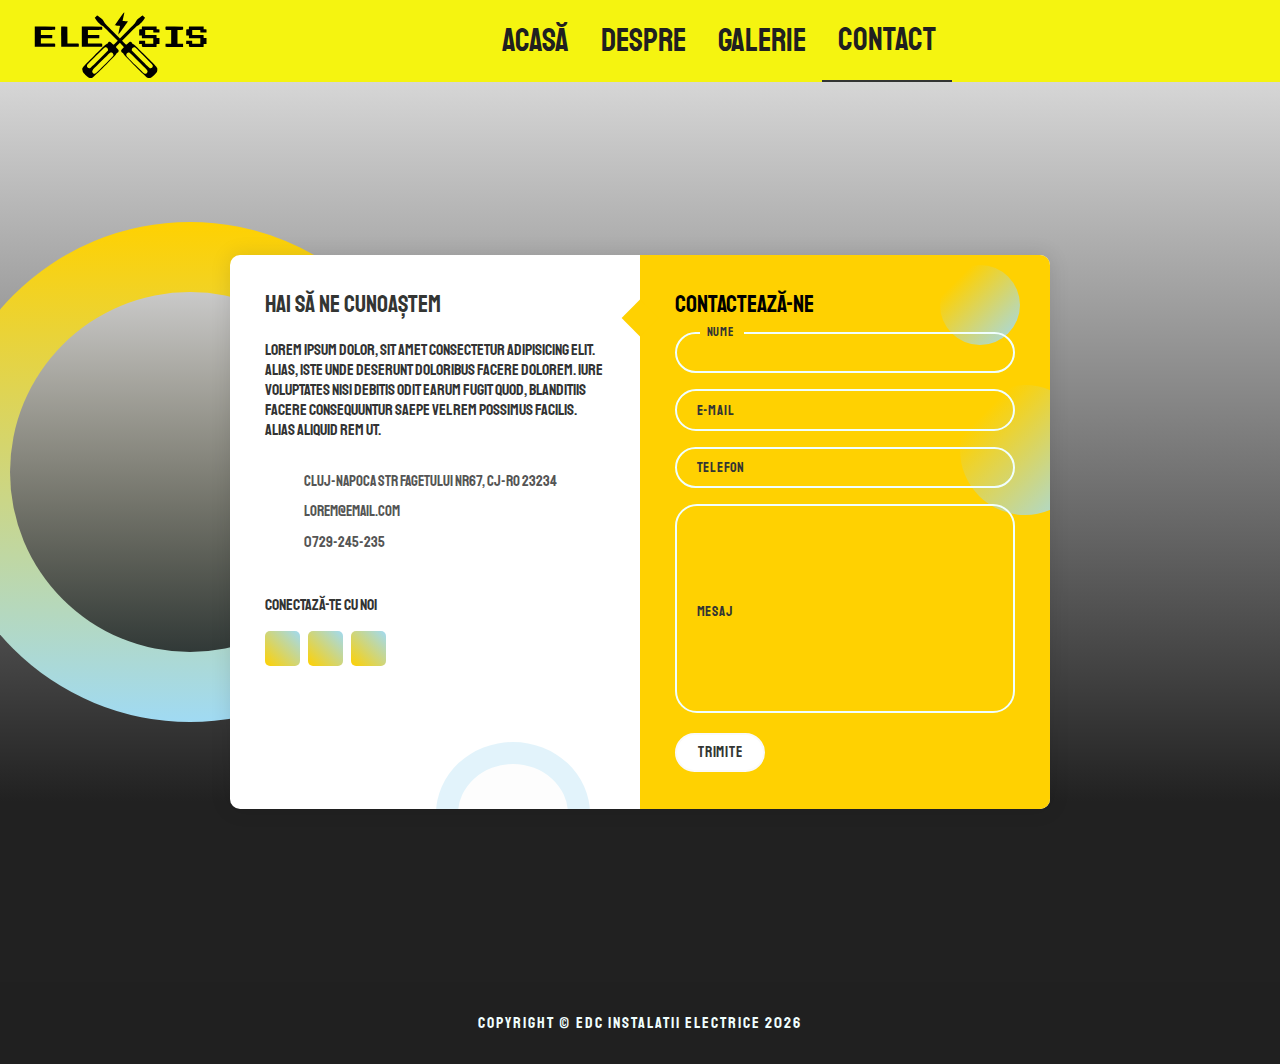
<file: contact.html>
<!DOCTYPE html>
<html lang="en">
  <head>
    <meta charset="UTF-8" />
    <meta http-equiv="X-UA-Compatible" content="IE=edge" />
    <meta name="viewport" content="width=device-width, initial-scale=1.0" />
    <title>EDC ELECTRIC</title>
    <!-- CSS -->
    <!--                         ↓ CSS VARS AND RESETS TRANSPILED SCSS -->
    <link rel="stylesheet" href="./css/base.min.css" />
    <!--                         ↓ CONTACT TRANSPILED SCSS -->
    <link rel="stylesheet" href="./css/contact.min.css" />
    <!--                         ↓ NAVBAR TRANSPILED SCSS -->
    <link rel="stylesheet" href="./css/navbar.min.css" />
    <!--                         ↓ FOOTER TRANSPILED SCSS -->
    <link rel="stylesheet" href="./css/footer.min.css" />
    <!-- FONT AWESOME CDN -->
    <link
      rel="stylesheet"
      href="https://use.fontawesome.com/releases/v5.15.3/css/all.css"
      integrity="sha384-SZXxX4whJ79/gErwcOYf+zWLeJdY/qpuqC4cAa9rOGUstPomtqpuNWT9wdPEn2fk"
      crossorigin="anonymous"
    />
    <!-- NAVBAR SCRIPT -->
    <script src="./scripts/navbar.js" type="module" defer></script>
    <!-- DATE SCRIPT -->
    <script src="./scripts/date.js" type="module" defer></script>
  </head>
  <body>
    <!-- NAVIGATION -->
    <header>
      <nav class="nav">
        <div class="nav__menu">
          <div class="nav__menu__logo">
            <a href="./index.html" class="nav__menu__logo--link">
              <img src="./src/EleXsis.svg" alt="EDC_LOGO" />
            </a>
          </div>
          <div class="nav__menu__toggle-collapse">
            <div class="nav__menu__toggle-collapse__container">
              <i
                class="
                  fas
                  fa-bars
                  nav__menu__toggle-collapse__container--toggle-icon
                "
              ></i>
            </div>
          </div>
          <ul class="nav__menu__items">
            <li class="nav__menu__items__list-item">
              <a href="./index.html" class="nav__menu__items__list-item--link"
                >acasă</a
              >
            </li>
            <li class="nav__menu__items__list-item">
              <a href="./despre.html" class="nav__menu__items__list-item--link"
                >despre</a
              >
            </li>
            <li class="nav__menu__items__list-item">
              <a href="./galerie.html" class="nav__menu__items__list-item--link"
                >galerie</a
              >
            </li>
            <li class="nav__menu__items__list-item current-page">
              <a href="./contact.html" class="nav__menu__items__list-item--link"
                >contact</a
              >
            </li>
          </ul>
          <div class="nav__menu__social">
            <a
              class="nav__menu__social--link"
              href="https://wa.me/40770839160"
              target="_blank"
            >
              <i class="fab fa-whatsapp-square"></i
            ></a>
            <a
              class="nav__menu__social--link"
              href="https://www.facebook.com/EDC-Electro-Design-Concept-107832304933785/?ref=py_c"
              target="_blank"
              ><i class="fab fa-facebook-square"></i
            ></a>
            <a
              class="nav__menu__social--link"
              href="https://www.instagram.com/electrodesignconcept/?hl=en"
              target="_blank"
            >
              <i class="fab fa-instagram-square"></i
            ></a>
          </div>
        </div>
      </nav>
    </header>
    <!-- END OF NAVIGATION -->
    <!-- MAIN SITE SECTION -->
    <main>
      <div class="container-contact">
        <span class="big-circle"></span>
        <div class="form">
          <div class="contact-info">
            <h3 class="form-title">Hai să ne cunoaștem</h3>
            <p class="text">
              Lorem ipsum dolor, sit amet consectetur adipisicing elit. Alias,
              iste unde deserunt doloribus facere dolorem. Iure voluptates nisi
              debitis odit earum fugit quod, blanditiis facere consequuntur
              saepe vel rem possimus facilis. Alias aliquid rem ut.
            </p>
            <div class="info">
              <div class="information">
                <i class="icon fas fa-compass"></i>
                <p>Cluj-Napoca Str Fagetului Nr67, CJ-RO 23234</p>
              </div>
              <div class="information">
                <i class="icon fas fa-at"></i>
                <p>lorem@email.com</p>
              </div>
              <div class="information">
                <i class="icon fas fa-phone"></i>
                <p>0729-245-235</p>
              </div>
            </div>
            <div class="social-media">
              <p>Conectază-te cu noi</p>
              <div class="social-icons">
                <a
                  href="https://www.facebook.com/EDC-Electro-Design-Concept-107832304933785/?ref=py_c"
                  target="_blank"
                >
                  <i class="fab fa-facebook-f"></i>
                </a>

                <a
                  href="https://www.instagram.com/electrodesignconcept/?hl=en"
                  target="_blank"
                >
                  <i class="fab fa-instagram"></i>
                </a>

                <a href="https://wa.me/40770839160" target="_blank">
                  <i class="fab fa-whatsapp"></i>
                </a>
              </div>
            </div>
          </div>
          <div class="contact-form">
            <span class="circle one"></span>
            <span class="circle two"></span>
            <form
              action="https://formsubmit.co/7eea973b12c0934057b48dfe275f68aa"
              method="POST"
            >
              <h3 class="form-title">Contactează-ne</h3>
              <div class="input-container focus">
                <input type="text" name="name" class="input" />
                <label for="">Nume</label>
                <span>Nume</span>
              </div>
              <div class="input-container">
                <input type="email" name="email" class="input" />
                <label for="">E-mail</label>
                <span>E-mail</span>
              </div>
              <div class="input-container">
                <input type="tel" name="phone" class="input" />
                <label for="">Telefon</label>
                <span>Telefon</span>
              </div>
              <div class="input-container">
                <textarea
                  name="message"
                  class="input"
                  cols="30"
                  rows="10"
                ></textarea>
                <label for="">Mesaj</label>
                <span>Mesaj</span>
              </div>
              <input type="submit" value="Trimite" class="form-btn" />
            </form>
          </div>
        </div>
      </div>
    </main>
    <!-- END OF MAIN SITE SECTION -->
    <!-- FOOTER -->
    <footer>
      <p>
        copyright &copy; EDC instalatii electrice
        <span id="date">2021</span>
      </p>
    </footer>
    <!-- END OF FOOTER -->
  </body>
</html>
</file>
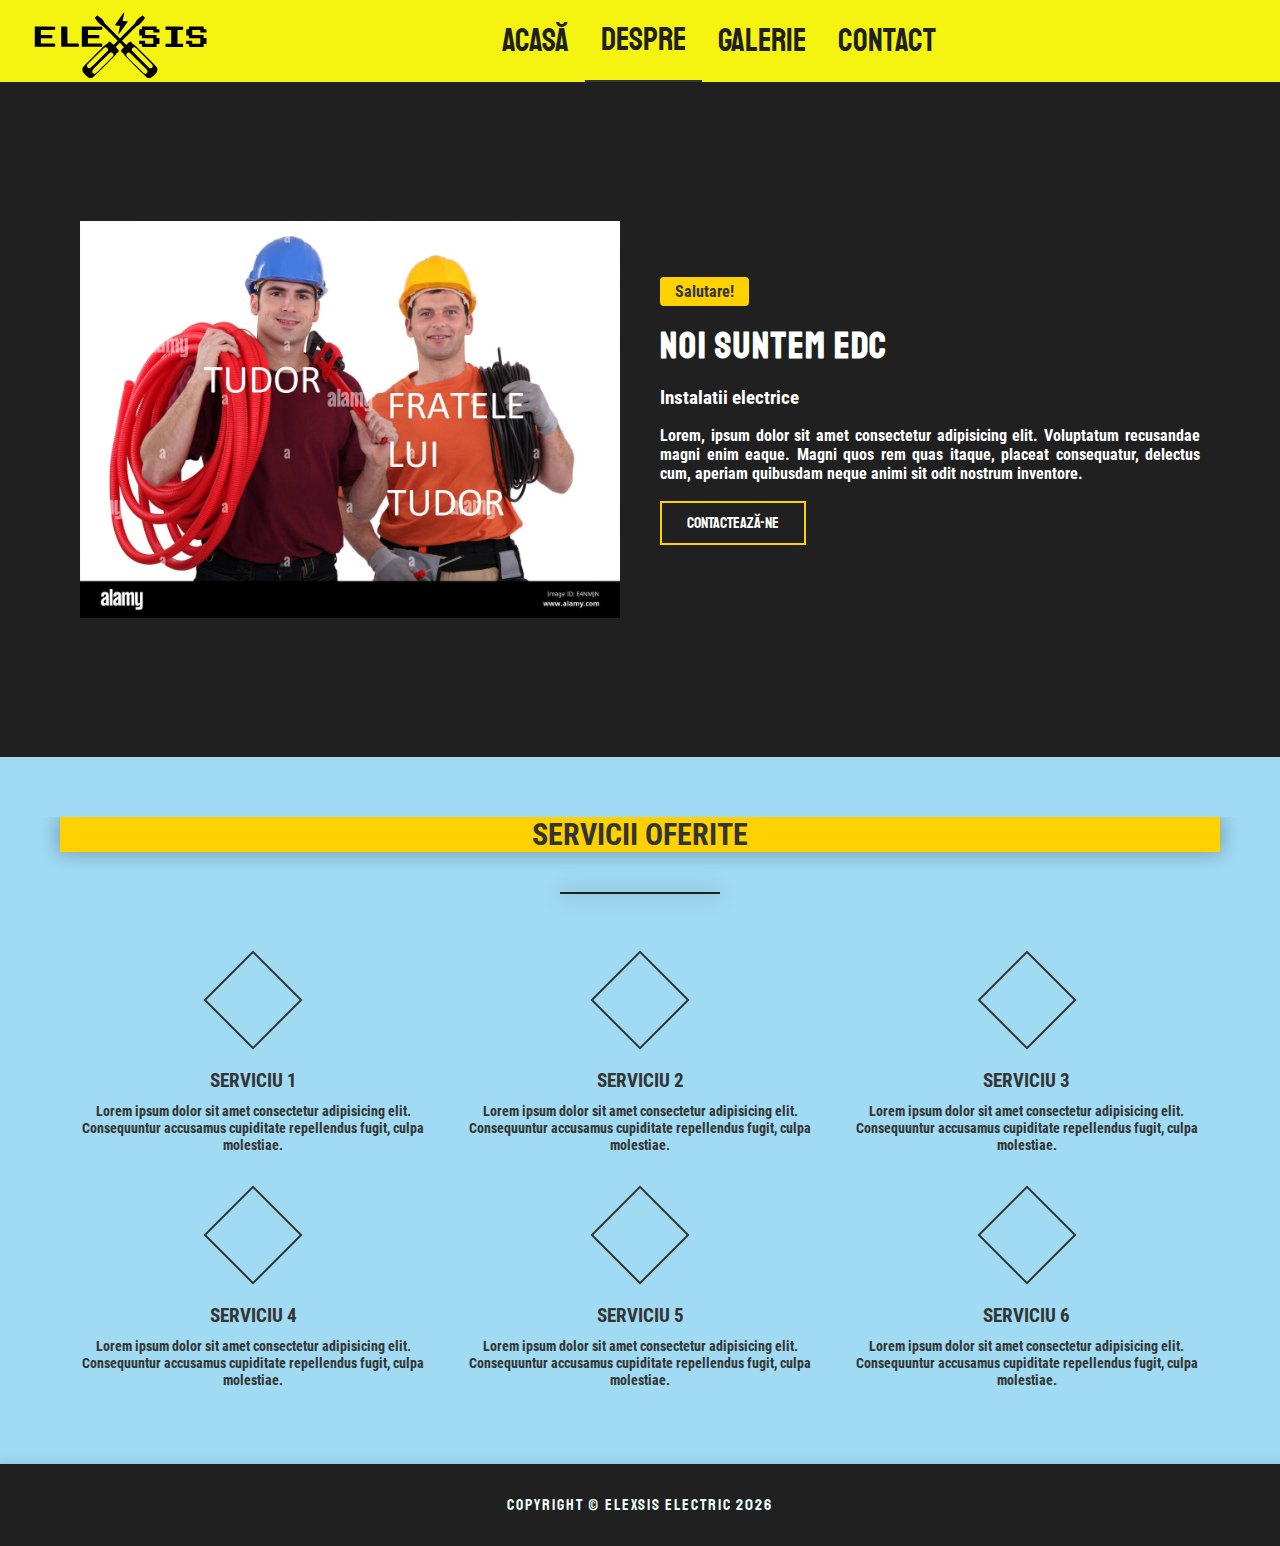
<file: despre.html>
<!DOCTYPE html>
<html lang="en">
  <head>
    <meta charset="UTF-8" />
    <meta http-equiv="X-UA-Compatible" content="IE=edge" />
    <meta name="viewport" content="width=device-width, initial-scale=1.0" />
    <title>EDC ELECTRIC</title>
    <!-- CSS -->
    <!--                         ↓ CSS VARS AND RESETS TRANSPILED SCSS -->
    <link rel="stylesheet" href="./css/base.min.css" />
    <!--                         ↓ DESPRE TRANSPILED SCSS -->
    <link rel="stylesheet" href="./css/despre.min.css" />
    <!--                         ↓ NAVBAR TRANSPILED SCSS -->
    <link rel="stylesheet" href="./css/navbar.min.css" />
    <!--                         ↓ FOOTER TRANSPILED SCSS -->
    <link rel="stylesheet" href="./css/footer.min.css" />
    <!-- FONT AWESOME CDN -->
    <link
      rel="stylesheet"
      href="https://use.fontawesome.com/releases/v5.15.3/css/all.css"
      integrity="sha384-SZXxX4whJ79/gErwcOYf+zWLeJdY/qpuqC4cAa9rOGUstPomtqpuNWT9wdPEn2fk"
      crossorigin="anonymous"
    />
    <!-- NAVBAR SCRIPT -->
    <script src="./scripts/navbar.js" type="module" defer></script>
    <!-- DATE SCRIPT -->
    <script src="./scripts/date.js" type="module" defer></script>
  </head>
  <body>
    <!-- NAVIGATION -->
    <header>
      <nav class="nav">
        <div class="nav__menu">
          <div class="nav__menu__logo">
            <a href="./index.html" class="nav__menu__logo--link">
              <img src="./src/EleXsis.svg" alt="EDC_LOGO" />
            </a>
          </div>
          <div class="nav__menu__toggle-collapse">
            <div class="nav__menu__toggle-collapse__container">
              <i
                class="
                  fas
                  fa-bars
                  nav__menu__toggle-collapse__container--toggle-icon
                "
              ></i>
            </div>
          </div>
          <ul class="nav__menu__items">
            <li class="nav__menu__items__list-item">
              <a href="./index.html" class="nav__menu__items__list-item--link"
                >acasă</a
              >
            </li>
            <li class="nav__menu__items__list-item current-page">
              <a href="./despre.html" class="nav__menu__items__list-item--link"
                >despre</a
              >
            </li>
            <li class="nav__menu__items__list-item">
              <a href="./galerie.html" class="nav__menu__items__list-item--link"
                >galerie</a
              >
            </li>
            <li class="nav__menu__items__list-item">
              <a href="./contact.html" class="nav__menu__items__list-item--link"
                >contact</a
              >
            </li>
          </ul>
          <div class="nav__menu__social">
            <a
              class="nav__menu__social--link"
              href="https://wa.me/40770839160"
              target="_blank"
            >
              <i class="fab fa-whatsapp-square"></i
            ></a>
            <a
              class="nav__menu__social--link"
              href="https://www.facebook.com/EDC-Electro-Design-Concept-107832304933785/?ref=py_c"
              target="_blank"
              ><i class="fab fa-facebook-square"></i
            ></a>
            <a
              class="nav__menu__social--link"
              href="https://www.instagram.com/electrodesignconcept/?hl=en"
              target="_blank"
            >
              <i class="fab fa-instagram-square"></i
            ></a>
          </div>
        </div>
      </nav>
    </header>
    <!-- END OF NAVIGATION -->
    <!-- MAIN SITE SECTION -->
    <main class="despre">
      <section class="despre__container">
        <div class="despre__container__grid">
          <div class="despre__container__grid--left">
            <img src="./src/tudor_si_fratele.jpg" alt="" />
          </div>
          <div class="despre__container__grid--right">
            <h4>Salutare!</h4>
            <h1>Noi suntem EDC</h1>
            <h3>Instalatii electrice</h3>
            <p>
              Lorem, ipsum dolor sit amet consectetur adipisicing elit.
              Voluptatum recusandae magni enim eaque. Magni quos rem quas
              itaque, placeat consequatur, delectus cum, aperiam quibusdam neque
              animi sit odit nostrum inventore.
            </p>
            <a href="./contact.html" class="spre-contact">Contactează-ne</a>
          </div>
        </div>
      </section>
      <!-- SERVICES -->
      <div class="services">
        <div class="services__inner-width">
          <h1 class="services__inner-width--title">Servicii oferite</h1>
          <div class="services__inner-width--border"></div>
          <div class="services__inner-width__container">
            <!--SERVICE BOX 1 -->
            <div class="service-box">
              <div class="service-box--icon">
                <i class="fas fa-bolt"></i>
              </div>
              <h3 class="service-box--title">Serviciu 1</h3>
              <p class="service-box--desc">
                Lorem ipsum dolor sit amet consectetur adipisicing elit.
                Consequuntur accusamus cupiditate repellendus fugit, culpa
                molestiae.
              </p>
            </div>
            <!--SERVICE BOX 2 -->
            <div class="service-box">
              <div class="service-box--icon">
                <i class="fas fa-tools"></i>
              </div>
              <h3 class="service-box--title">Serviciu 2</h3>
              <p class="service-box--desc">
                Lorem ipsum dolor sit amet consectetur adipisicing elit.
                Consequuntur accusamus cupiditate repellendus fugit, culpa
                molestiae.
              </p>
            </div>
            <!--SERVICE BOX 3 -->
            <div class="service-box">
              <div class="service-box--icon">
                <i class="fas fa-screwdriver"></i>
              </div>
              <h3 class="service-box--title">Serviciu 3</h3>
              <p class="service-box--desc">
                Lorem ipsum dolor sit amet consectetur adipisicing elit.
                Consequuntur accusamus cupiditate repellendus fugit, culpa
                molestiae.
              </p>
            </div>
            <!--SERVICE BOX 4 -->
            <div class="service-box">
              <div class="service-box--icon">
                <i class="fas fa-toolbox"></i>
              </div>
              <h3 class="service-box--title">Serviciu 4</h3>
              <p class="service-box--desc">
                Lorem ipsum dolor sit amet consectetur adipisicing elit.
                Consequuntur accusamus cupiditate repellendus fugit, culpa
                molestiae.
              </p>
            </div>
            <!--SERVICE BOX 5 -->
            <div class="service-box">
              <div class="service-box--icon">
                <i class="fas fa-book"></i>
              </div>
              <h3 class="service-box--title">Serviciu 5</h3>
              <p class="service-box--desc">
                Lorem ipsum dolor sit amet consectetur adipisicing elit.
                Consequuntur accusamus cupiditate repellendus fugit, culpa
                molestiae.
              </p>
            </div>
            <!--SERVICE BOX 6 -->
            <div class="service-box">
              <div class="service-box--icon">
                <i class="fas fa-lightbulb"></i>
              </div>
              <h3 class="service-box--title">Serviciu 6</h3>
              <p class="service-box--desc">
                Lorem ipsum dolor sit amet consectetur adipisicing elit.
                Consequuntur accusamus cupiditate repellendus fugit, culpa
                molestiae.
              </p>
            </div>
          </div>
        </div>
      </div>
    </main>
    <!-- END OF MAIN SITE SECTION -->
    <!-- FOOTER -->
    <footer>
      <p>
        copyright &copy; elexsis electric
        <span id="date">XXXX</span>
      </p>
    </footer>
    <!-- END OF FOOTER -->
  </body>
</html>
</file>
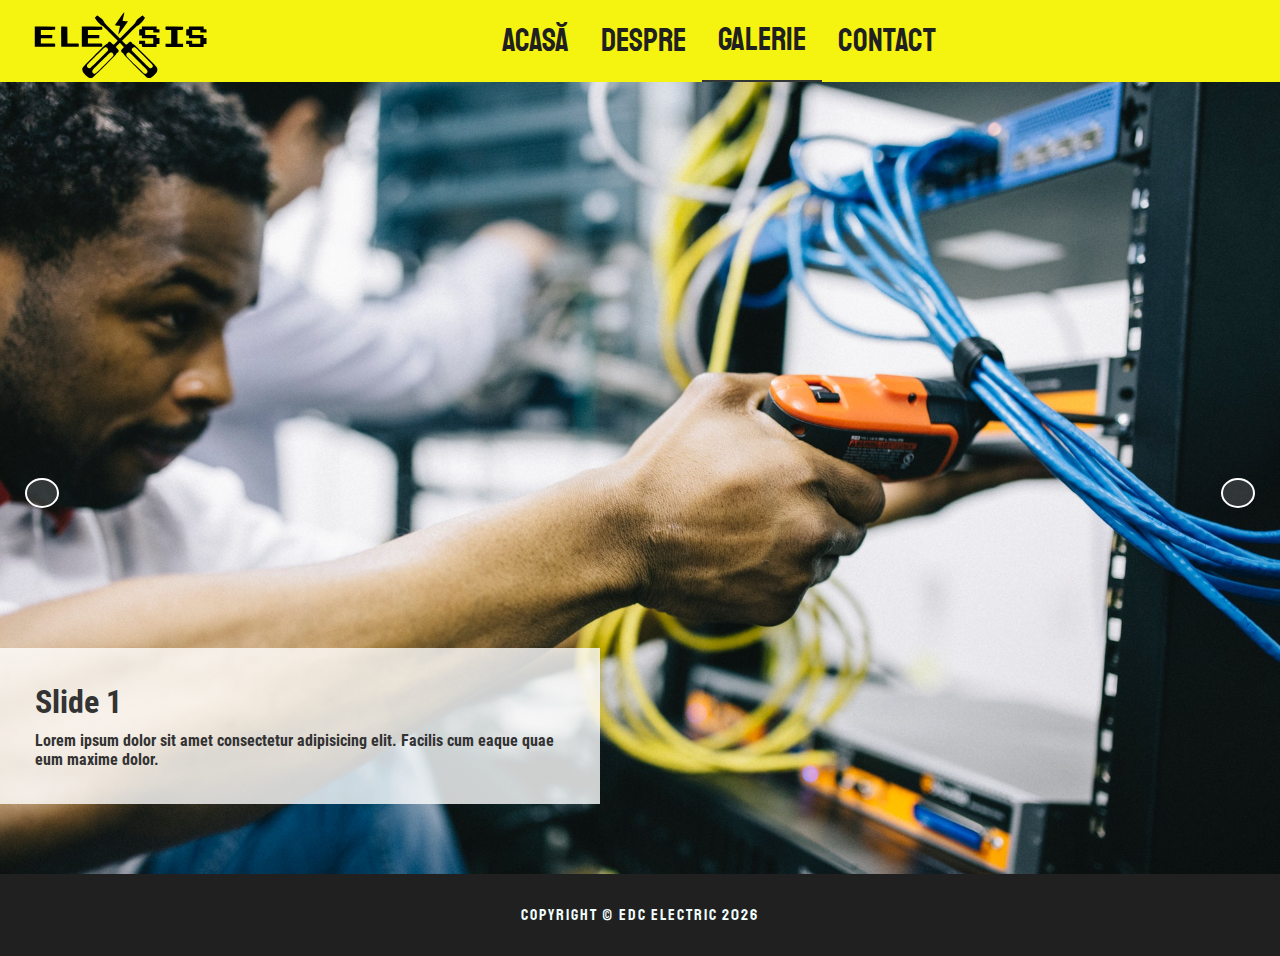
<file: galerie.html>
<!DOCTYPE html>
<html lang="en">
  <head>
    <meta charset="UTF-8" />
    <meta http-equiv="X-UA-Compatible" content="IE=edge" />
    <meta name="viewport" content="width=device-width, initial-scale=1.0" />
    <title>EDC ELECTRIC</title>
    <!-- CSS -->
    <!--                         ↓ CSS VARS AND RESETS TRANSPILED SCSS -->
    <link rel="stylesheet" href="./css/base.min.css" />
    <!--                         ↓ INDEX TRANSPILED SCSS -->
    <link rel="stylesheet" href="./css/gallery.min.css" />
    <!--                         ↓ NAVBAR TRANSPILED SCSS -->
    <link rel="stylesheet" href="./css/navbar.min.css" />
    <!--                         ↓ FOOTER TRANSPILED SCSS -->
    <link rel="stylesheet" href="./css/footer.min.css" />
    <!-- FONT AWESOME CDN -->
    <link
      rel="stylesheet"
      href="https://use.fontawesome.com/releases/v5.15.3/css/all.css"
      integrity="sha384-SZXxX4whJ79/gErwcOYf+zWLeJdY/qpuqC4cAa9rOGUstPomtqpuNWT9wdPEn2fk"
      crossorigin="anonymous"
    />
    <!-- NAVBAR SCRIPT -->
    <script src="./scripts/navbar.js" type="module" defer></script>
    <!-- DATE SCRIPT -->
    <script src="./scripts/date.js" type="module" defer></script>
    <!-- GALLERY SCRIPT -->
    <script src="./scripts/gallery.js" type="module" defer></script>
  </head>
  <body>
    <!-- NAVIGATION -->
    <header>
      <nav class="nav">
        <div class="nav__menu">
          <div class="nav__menu__logo">
            <a href="./index.html" class="nav__menu__logo--link">
              <img src="./src/EleXsis.svg" alt="EDC_LOGO" />
            </a>
          </div>
          <div class="nav__menu__toggle-collapse">
            <div class="nav__menu__toggle-collapse__container">
              <i
                class="
                  fas
                  fa-bars
                  nav__menu__toggle-collapse__container--toggle-icon
                "
              ></i>
            </div>
          </div>
          <ul class="nav__menu__items">
            <li class="nav__menu__items__list-item">
              <a href="./index.html" class="nav__menu__items__list-item--link"
                >acasă</a
              >
            </li>
            <li class="nav__menu__items__list-item">
              <a href="./despre.html" class="nav__menu__items__list-item--link"
                >despre</a
              >
            </li>
            <li class="nav__menu__items__list-item current-page">
              <a href="./galerie.html" class="nav__menu__items__list-item--link"
                >galerie</a
              >
            </li>
            <li class="nav__menu__items__list-item">
              <a href="./contact.html" class="nav__menu__items__list-item--link"
                >contact</a
              >
            </li>
          </ul>
          <div class="nav__menu__social">
            <a
              class="nav__menu__social--link"
              href="https://wa.me/40770839160"
              target="_blank"
            >
              <i class="fab fa-whatsapp-square"></i
            ></a>
            <a
              class="nav__menu__social--link"
              href="https://www.facebook.com/EDC-Electro-Design-Concept-107832304933785/?ref=py_c"
              target="_blank"
              ><i class="fab fa-facebook-square"></i
            ></a>
            <a
              class="nav__menu__social--link"
              href="https://www.instagram.com/electrodesignconcept/?hl=en"
              target="_blank"
            >
              <i class="fab fa-instagram-square"></i
            ></a>
          </div>
        </div>
      </nav>
    </header>
    <!-- END OF NAVIGATION -->
    <!-- MAIN SITE SECTION -->
    <div class="slider">
      <div class="slide current">
        <div class="content">
          <h1>Slide 1</h1>
          <p>
            Lorem ipsum dolor sit amet consectetur adipisicing elit. Facilis cum
            eaque quae eum maxime dolor.
          </p>
        </div>
      </div>
      <div class="slide">
        <div class="content">
          <h1>Slide 2</h1>
          <p>
            Lorem ipsum dolor sit amet consectetur adipisicing elit. Facilis cum
            eaque quae eum maxime dolor.
          </p>
        </div>
      </div>
      <div class="slide">
        <div class="content">
          <h1>Slide 3</h1>
          <p>
            Lorem ipsum dolor sit amet consectetur adipisicing elit. Facilis cum
            eaque quae eum maxime dolor.
          </p>
        </div>
      </div>
      <div class="slide">
        <div class="content">
          <h1>Slide 4</h1>
          <p>
            Lorem ipsum dolor sit amet consectetur adipisicing elit. Facilis cum
            eaque quae eum maxime dolor.
          </p>
        </div>
      </div>
      <div class="slide">
        <div class="content">
          <h1>Slide 5</h1>
          <p>
            Lorem ipsum dolor sit amet consectetur adipisicing elit. Facilis cum
            eaque quae eum maxime dolor.
          </p>
        </div>
      </div>
      <div class="slide">
        <div class="content">
          <h1>Slide 6</h1>
          <p>
            Lorem ipsum dolor sit amet consectetur adipisicing elit. Facilis cum
            eaque quae eum maxime dolor.
          </p>
        </div>
      </div>
    </div>

    <div class="buttons">
      <button id="prev"><i class="fas fa-arrow-left"></i></button>
      <button id="next"><i class="fas fa-arrow-right"></i></button>
    </div>
    <!-- END OF MAIN SITE SECTION -->
    <!-- FOOTER -->
    <footer>
      <p>
        copyright &copy; EDC Electric
        <span id="date">XXXX</span>
      </p>
    </footer>
    <!-- END OF FOOTER -->
  </body>
</html>
</file>
<file: css/base.min.css>
@import url("../css/fonts.css");:root{--light-gray: #d6d6d6;--lemon: #f5f410;--cyber-yellow: #ffd100;--eerie-black: #202020;--jet: #333533;--despre-albastru: #a0daf3;--despre-galben: #ffd101;--RobotoC: RobotoC;--Staat: Staat;--fade: linearGradient(90deg, #f83600 0%, #f9d423 100%);--light-shadow: 15px 10px 15px 15px rgba(0, 0, 0, 0.2);--navbar-height: 82px;--breakpoint-tablet: 768px;--breakpoint-phone: 340px}*{-webkit-box-sizing:border-box;box-sizing:border-box;padding:0;margin:0}body{position:relative}
/*# sourceMappingURL=base.min.css.map */
</file>
<file: css/contact.min.css>
.container-contact{position:relative;width:100%;min-height:100vh;padding:2rem;background:#d6d6d6;background:-webkit-gradient(linear, right top, left top, from(#d6d6d6), color-stop(80%, #212121));background:linear-gradient(270deg, #d6d6d6 0%, #212121 80%);background:-webkit-linear-gradient(270deg, #d6d6d6 0%, #212121 80%);overflow:hidden;display:-webkit-box;display:-ms-flexbox;display:flex;-webkit-box-align:center;-ms-flex-align:center;align-items:center;-webkit-box-pack:center;-ms-flex-pack:center;justify-content:center}.form{width:100%;max-width:820px;background-color:white;border-radius:10px;-webkit-box-shadow:0 0 20px 1px rgba(0,0,0,0.1);box-shadow:0 0 20px 1px rgba(0,0,0,0.1);z-index:1000;display:-ms-grid;display:grid;overflow:hidden;-ms-grid-columns:(1fr)[2];grid-template-columns:repeat(2, 1fr)}.contact-form{background-color:var(--despre-galben);position:relative}.circle{border-radius:50%;background:linear-gradient(135deg, transparent 20%, var(--despre-albastru));position:absolute}.circle.one{width:130px;height:130px;top:130px;right:-40px}.circle.two{width:80px;height:80px;top:10px;right:30px}.contact-form::before{content:'';position:absolute;width:26px;height:26px;background-color:var(--despre-galben);-webkit-transform:rotate(45deg);transform:rotate(45deg);top:50px;left:-13px}form{padding:2.3rem 2.2rem;z-index:10;overflow:hidden;position:relative}.form-title{font-family:var(--Staat);font-weight:500;font-size:1.5rem;line-height:1;margin-bottom:0.7rem}.input-container{position:relative;margin:1rem 0}.input{font-family:var(--RobotoC),Cambria,Cochin,Georgia,Times,"Times New Roman",serif;width:100%;outline:none;border:2px solid azure;background:none;padding:0.6rem 1.2rem;color:#fff;font-weight:500;font-size:0.95rem;letter-spacing:0.5px;border-radius:25px;-webkit-transition:0.3s;transition:0.3s}textarea.input{padding:0.8rem 1.2rem;min-height:150px;border-radius:22px;resize:none;overflow-y:auto}.input-container label{position:absolute;top:50%;left:15px;-webkit-transform:translateY(-50%);transform:translateY(-50%);padding:0 0.4rem;color:#fafafa;font-size:0.9rem;font-weight:400;pointer-events:none;z-index:1000;-webkit-transition:0.5s;transition:0.5s;font-family:var(--Staat);letter-spacing:0.8px;color:var(--jet)}.input-container.textarea label{top:1rem;-webkit-transform:translateY(0);transform:translateY(0)}.form-btn{padding:0.6rem 1.3rem;background-color:#fff;border:2px solid #fafafa;font-size:0.95rem;color:var(--jet);line-height:1;border-radius:25px;outline:none;cursor:pointer;-webkit-transition:0.3s;transition:0.3s;font-family:var(--Staat);letter-spacing:0.8px;color:var(--jet)}.form-btn:hover{background-color:transparent;color:#fff}.input-container span{position:absolute;top:0;left:25px;-webkit-transform:translateY(-50%);transform:translateY(-50%);font-size:0.8rem;padding:0 0.4rem;color:transparent;pointer-events:none;z-index:500}.input-container span::before,.input-container span::after{content:'';position:absolute;width:10%;opacity:0;-webkit-transition:0.3s;transition:0.3s;height:5px;background-color:var(--despre-galben);top:50%;-webkit-transform:translateY(-50%);transform:translateY(-50%)}.input-container span::before{left:50%}.input-container span::after{right:50%}.input-container.focus label{top:0;-webkit-transform:translateY(-50%);transform:translateY(-50%);left:25px;font-size:0.8rem}.input-container.focus span:before,.input-container.focus span:after{width:50%;opacity:1}input:-webkit-autofill,input:-webkit-autofill:hover,input:-webkit-autofill:focus,input:-webkit-autofill:active{-webkit-transition:background-color 5000s;transition:background-color 5000s;-webkit-text-fill-color:var(--jet) !important}.icon{width:28px;font-size:2rem}.contact-info{padding:2.3rem 2.2rem;position:relative;font-family:var(--Staat)}.contact-info .form-title{color:var(--jet)}.text{color:#333;margin:1.5rem 0 2rem 0}.information{display:-webkit-box;display:-ms-flexbox;display:flex;color:#555;margin:0.7rem 0;-webkit-box-align:center;-ms-flex-align:center;align-items:center;font-size:0.95rem}.icon{width:28px;margin-right:0.7rem}.social-media{padding:2rem 0 0 0}.social-media p{margin-bottom:1rem;color:#333}.social-icons{display:-webkit-box;display:-ms-flexbox;display:flex;color:#333;-webkit-box-align:center;-ms-flex-align:center;align-items:center;-webkit-box-pack:start;-ms-flex-pack:start;justify-content:start}.social-icons a{font-size:1.4rem;color:#333;width:35px;height:35px;border-radius:5px;background:linear-gradient(45deg, #ffd101, #a0daf3);text-align:center;line-height:35px;margin-right:0.5rem;-webkit-transition:0.3s;transition:0.3s}.social-icons a:hover{-webkit-transform:scale(1.05);transform:scale(1.05)}.contact-info::before{content:'';position:absolute;width:110px;height:100px;background-color:#fafafa;border:22px solid #a0daf3;border-radius:50%;bottom:-77px;right:50px;opacity:0.3}.big-circle{position:absolute;width:500px;height:500px;border-radius:50%;background:-webkit-gradient(linear, left top, left bottom, from(#ffd101), to(#a0daf3));background:linear-gradient(to bottom, #ffd101, #a0daf3);bottom:50%;right:50%;-webkit-transform:translate(-40%, 38%);transform:translate(-40%, 38%)}.big-circle::after{content:'';position:absolute;width:360px;height:360px;background:#c9c9c9;background:-webkit-gradient(linear, right top, left top, from(#c9c9c9), to(rgba(18,17,17,0.8)));background:linear-gradient(270deg, #c9c9c9 0%, rgba(18,17,17,0.8) 100%);background:-webkit-linear-gradient(270deg, #c9c9c9 0%, rgba(18,17,17,0.8) 100%);border-radius:50%;top:calc(50% - 180px);left:calc(50% - 180px)}@media (max-width: 850px){.form{-ms-grid-columns:1fr;grid-template-columns:1fr}.contact-info::before{bottom:initial;top:-75px;right:65px;-webkit-transform:scale(0.95);transform:scale(0.95)}.contact-form::before{top:-13px;left:initial;right:70px}.big-circle{bottom:75%;-webkit-transform:scale(0.9) translate(-40%, 30%);transform:scale(0.9) translate(-40%, 30%);right:50%}.text{margin:1rem 0 1.5rem 0}.social-media{padding:1.5rem 0 0 0}}@media (max-width: 480px){.container{padding:1.5rem}.contact-info:before{display:none}.big-circle{display:none}form,.contact-info{padding:1.7rem 1.5rem}.text,.information,.social-media p{font-size:0.8rem}.form-title{font-size:1.15rem}.social-icons a{width:30px;height:30px;line-height:30px}.icon{width:23px}.input{padding:0.45rem 1.2rem}.btn{padding:0.45rem 1.2rem}}
/*# sourceMappingURL=contact.min.css.map */
</file>
<file: css/navbar.min.css>
header{-webkit-box-shadow:var(--light-shadow);box-shadow:var(--light-shadow)}header .nav{background-color:var(--lemon);padding:0 2rem;height:0rem;min-height:var(--navbar-height);overflow:hidden;-webkit-transition:height 0.5s ease-in-out;transition:height 0.5s ease-in-out}header .nav__menu{display:-webkit-box;display:-ms-flexbox;display:flex;-webkit-box-orient:horizontal;-webkit-box-direction:normal;-ms-flex-direction:row;flex-direction:row;-webkit-box-align:center;-ms-flex-align:center;align-items:center;-ms-flex-wrap:wrap;flex-wrap:wrap;-webkit-box-pack:justify;-ms-flex-pack:justify;justify-content:space-between}header .nav__menu__logo{height:100%;max-height:var(--navbar-height)}header .nav__menu__logo--link{display:-webkit-box;display:-ms-flexbox;display:flex;-webkit-box-align:center;-ms-flex-align:center;align-items:center}header .nav__menu__logo--link img{max-height:var(--navbar-height)}header .nav__menu__items{height:var(--navbar-height);display:-webkit-box;display:-ms-flexbox;display:flex;-webkit-box-align:center;-ms-flex-align:center;align-items:center;list-style:none}header .nav__menu__items__list-item{height:100%;display:-webkit-box;display:-ms-flexbox;display:flex;-webkit-box-align:center;-ms-flex-align:center;align-items:center}header .nav__menu__items__list-item--link{font-family:var(--Staat);display:-webkit-box;display:-ms-flexbox;display:flex;-webkit-box-align:center;-ms-flex-align:center;align-items:center;text-transform:capitalize;font-size:2rem;color:var(--eerie-black);padding:0 1rem;text-decoration:none}header .nav__menu__items__list-item--link:hover{background-color:var(--eerie-black);color:var(--cyber-yellow);-webkit-transition:all 0.35s ease-out;transition:all 0.35s ease-out;height:100%}@media (max-width: 750px){header .nav__menu__items__list-item--link:hover{padding:0 3rem;padding-right:100rem;width:100% !important}}@media (max-width: 920px){header .nav__menu__items__list-item{-ms-flex-item-align:start;align-self:flex-start;justify-self:flex-start}}@media (max-width: 750px){header .nav__menu__items__list-item{padding:0.3rem 0;width:100% !important}}@media (max-width: 750px){header .nav__menu__items{-webkit-box-orient:vertical;-webkit-box-direction:normal;-ms-flex-direction:column;flex-direction:column;-ms-grid-column-align:center;justify-self:center}}header .nav__menu__social{text-decoration:none;background-color:var(--lemon)}header .nav__menu__social--link{margin:0 0.18rem;font-size:2.8rem;text-decoration:none;color:var(--eerie-black)}@media (max-width: 920px){header .nav__menu__social{display:none}}@media (max-width: 750px){header .nav__menu__social{display:block;position:absolute;top:calc(var(--navbar-height) / 2);-webkit-transform:translateY(-50%);transform:translateY(-50%);left:48vw}}@media (max-width: 400px){header .nav__menu__social{display:none !important}}header .nav__menu__toggle-collapse{position:absolute;top:0%;right:0%;width:50%;height:100%;max-height:var(--navbar-height);cursor:pointer;display:none}header .nav__menu__toggle-collapse__container{display:-webkit-box;display:-ms-flexbox;display:flex;-webkit-box-pack:end;-ms-flex-pack:end;justify-content:flex-end;padding:1.4rem 1rem}header .nav__menu__toggle-collapse__container--toggle-icon{font-size:2rem;color:var(--eerie-black);-webkit-transition:all 0.2s linear;transition:all 0.2s linear}header .nav__menu__toggle-collapse__container--toggle-icon:hover{-webkit-transform:rotate(90deg);transform:rotate(90deg)}@media (max-width: 750px){header .nav__menu__toggle-collapse{display:initial;padding-left:2rem !important}}@media (max-width: 750px){header .nav__menu{-webkit-box-orient:vertical;-webkit-box-direction:normal;-ms-flex-direction:column;flex-direction:column;-webkit-box-align:start;-ms-flex-align:start;align-items:flex-start}}@media (max-width: 750px){header .nav{padding:0 !important}}.current-page{border-bottom:2px solid var(--jet)}@media (max-width: 750px){.current-page{border-bottom:none}}.toggle{height:18rem !important}
/*# sourceMappingURL=navbar.min.css.map */
</file>
<file: css/footer.min.css>
footer{display:-webkit-box;display:-ms-flexbox;display:flex;-webkit-box-pack:center;-ms-flex-pack:center;justify-content:center;-webkit-box-align:center;-ms-flex-align:center;align-items:center;width:100%;height:var(--navbar-height);background:var(--eerie-black);-webkit-box-shadow:10px 10px 12px 12px rgba(0,0,0,0.1);box-shadow:10px 10px 12px 12px rgba(0,0,0,0.1)}footer p{font-family:Staat;color:azure;text-align:center;letter-spacing:2px;text-transform:capitalize;margin-bottom:0}
/*# sourceMappingURL=footer.min.css.map */
</file>
<file: css/despre.min.css>
.despre{background-color:var(--eerie-black)}.despre__container{font-family:var(--RobotoC);height:75vh;display:-webkit-box;display:-ms-flexbox;display:flex;-webkit-box-align:center;-ms-flex-align:center;align-items:center;background:var(--eerie-black);width:100%;max-width:1160px;margin:0 auto;padding:0 20px}.despre__container__grid{display:-ms-grid;display:grid;-ms-grid-columns:(1fr)[2];grid-template-columns:repeat(2, 1fr);gap:2.5rem;-webkit-box-align:center;-ms-flex-align:center;align-items:center;-webkit-box-pack:center;-ms-flex-pack:center;justify-content:center}.despre__container__grid--left img{max-width:100%;height:auto;vertical-align:middle}.despre__container__grid--right h4{font-weight:500;background:var(--despre-galben);color:var(--jet);display:inline-block;padding:5px 15px;font-size:16px;border-radius:4px}.despre__container__grid--right h1{font-size:2.3rem;font-weight:800;font-family:var(--Staat);letter-spacing:2px}.despre__container__grid--right p{text-align:justify}.despre__container__grid--right .spre-contact{font-family:var(--Staat);text-decoration:none;display:inline-block;padding:10px 25px;border:2px solid var(--despre-galben);position:relative;z-index:10}.despre__container__grid--right .spre-contact::after{content:'';position:absolute;top:0;left:0;height:100%;width:0%;z-index:-10;-webkit-transition:width 0.5s ease-in-out;transition:width 0.5s ease-in-out}.despre__container__grid--right .spre-contact:hover::after{width:100%;background:var(--despre-albastru)}.despre__container__grid--right>*{margin-bottom:1.1rem;color:#fff}@media (max-width: 768px){.despre__container__grid{-ms-grid-columns:1fr;grid-template-columns:1fr}}@media (max-width: 768px){.despre__container{height:100vh}}.despre .services{font-family:var(--RobotoC);background:var(--despre-albastru);background-size:cover;padding:60px 0}.despre .services__inner-width{width:100%;max-width:1200px;margin:auto;padding:0 20px;overflow:hidden}.despre .services__inner-width--title{background-color:var(--despre-galben);-webkit-box-shadow:0 0 20px 1px rgba(0,0,0,0.3);box-shadow:0 0 20px 1px rgba(0,0,0,0.3);text-align:center;color:var(--jet);text-transform:uppercase;font-size:30px;font-family:var(--eerie-black);-webkit-border-radius:50;-moz-border-radius:50;-ms-border-radius:50;-o-border-radius:50}.despre .services__inner-width--border{width:160px;height:2px;background-color:var(--eerie-black);margin:40px auto;-webkit-box-shadow:0 0 20px 1px rgba(0,0,0,0.3);box-shadow:0 0 20px 1px rgba(0,0,0,0.3)}.despre .services__inner-width__container{display:-webkit-box;display:-ms-flexbox;display:flex;-ms-flex-wrap:wrap;flex-wrap:wrap;-webkit-box-pack:center;-ms-flex-pack:center;justify-content:center;-webkit-box-align:center;-ms-flex-align:center;align-items:center}.despre .services__inner-width__container .service-box{max-width:33.33%;padding:15px;text-align:center;cursor:pointer;color:var(--jet)}.despre .services__inner-width__container .service-box--icon{display:inline-block;width:70px;height:70px;border:2px solid var(--jet);color:var(--jet);transform:rotate(45deg);-webkit-transform:rotate(45deg);-moz-transform:rotate(45deg);-ms-transform:rotate(45deg);-o-transform:rotate(45deg);margin-bottom:30px;margin-top:16px;transition:0.3s linear;-webkit-transition:0.3s linear;-moz-transition:0.3s linear;-ms-transition:0.3s linear;-o-transition:0.3s linear}.despre .services__inner-width__container .service-box--icon i{line-height:70px;transform:rotate(-45deg);-webkit-transform:rotate(-45deg);-moz-transform:rotate(-45deg);-ms-transform:rotate(-45deg);-o-transform:rotate(-45deg);font-size:1.6rem}.despre .services__inner-width__container .service-box--title{font-size:1.2rem;text-transform:uppercase;margin-bottom:0.7rem}.despre .services__inner-width__container .service-box--desc{font-size:0.9rem}.despre .services__inner-width__container .service-box:hover .service-box--icon{background:var(--eerie-black);color:var(--cyber-yellow)}@media (max-width: 960px){.despre .services__inner-width__container .service-box{max-width:45%}}@media (max-width: 768px){.despre .services__inner-width__container .service-box{max-width:50%}}@media (max-width: 480px){.despre .services__inner-width__container .service-box{max-width:100%}}
/*# sourceMappingURL=despre.min.css.map */
</file>
<file: css/gallery.min.css>
.slider{position:relative;overflow:hidden;height:88vh;width:100%}.slide{color:azure;font-family:var(--RobotoC);position:absolute;top:0;left:0;width:100%;height:100%;opacity:0;-webkit-transition:opacity 0.4s ease-in-out;transition:opacity 0.4s ease-in-out}.slide.current{opacity:1}.slide .content{position:absolute;bottom:70px;left:-600px;opacity:0;width:600px;background-color:rgba(255,255,255,0.8);color:#333;padding:35px}.slide .content h1{margin-bottom:10px}.slide.current .content{opacity:1;-webkit-transform:translateX(600px);transform:translateX(600px);-webkit-transition:all 0.7s ease-in-out 0.3s;transition:all 0.7s ease-in-out 0.3s}.buttons button#next{position:absolute;top:50%;right:25px}.buttons button#prev{position:absolute;top:50%;left:25px}.buttons button{font-size:1.5rem;border:2px solid white;background-color:rgba(200,200,200,0.2);color:azure;cursor:pointer;padding:13px 15px;border-radius:50%;outline:none}.buttons button:hover{background-color:azure;color:#333}.slide:first-child{background:url("/src/galerie/bormasina-mare.jpg") no-repeat center center/cover}.slide:nth-child(2){background:url("/src/galerie/bucatarie-mare.jpg") no-repeat center center/cover}.slide:nth-child(3){background:url("/src/galerie/doze-mare.jpg") no-repeat center center/cover}.slide:nth-child(4){background:url("/src/galerie/electrician-mare.jpg") no-repeat center center/cover}.slide:nth-child(5){background:url("/src/galerie/tablou-mare.jpg") no-repeat center center/cover}.slide:nth-child(6){background:url("/src/hero.jpg.png") no-repeat center center/cover}@media (max-width: 500px){.slide .content{bottom:-300px;left:0;width:100%}.slide.current .content{-webkit-transform:translateY(-300px);transform:translateY(-300px)}.buttons button{font-size:1rem}}
/*# sourceMappingURL=gallery.min.css.map */
</file>
